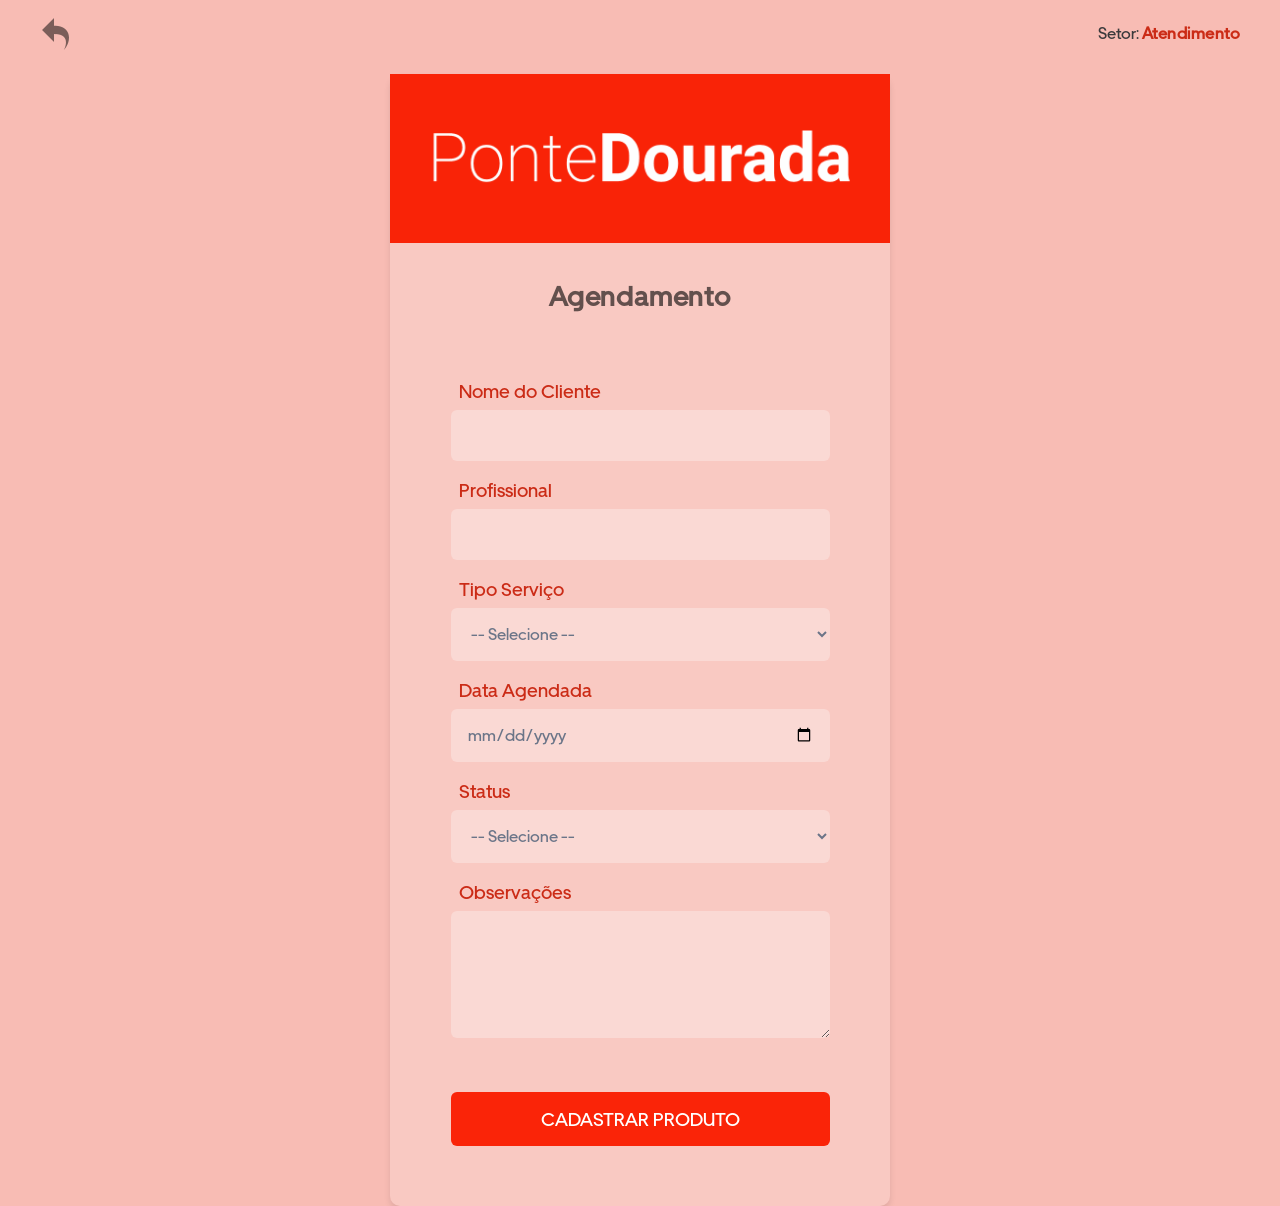
<file: src/atendimento/agendamento.html>
<!DOCTYPE html>
<html lang="pt-br">
<head>
    <meta charset="UTF-8">
    <meta name="viewport" content="width=device-width, initial-scale=1.0">
    <title>Agendamentos</title>
    <link rel="stylesheet" href="../estilos/style_cadastros.css">
    
</head>

<body class="fade-in-pagina">

    <div class="header">
        <a href="home_atendente.html"><img src="../imagem/voltar.png" class="seta-voltar" alt="seta" title="Voltar"></a>
        <p>Setor: <span class="tipo-acesso">Atendimento</span></p>
    </div>

    <div class="fundo">

        <!-- <div class="margemsegura2"></div> -->

        <div class="container">
            <img src='../imagem/logo/1.png' alt="logo">
            
            <h1 class="titulo">Agendamento</h1>

            <form onsubmit="event.preventDefault(); cadastrar();">
                <label>Nome do Cliente</label>
                <input type="text" id="nomeCliente" required>

                <label>Profissional</label>
                <input type="text" id="profissional" required>

                <label>Tipo Serviço</label>                
                <select name="#" id="tipoServ">
                    <option value="default">-- Selecione --</option>
                    <option value="clinico">Clínico</option>
                    <option value="enfermagem">Enfermagem</option>
                    <option value="acompanhante">Acompanhante</option>
                </select>

                <label>Data Agendada</label>
                <input type="date" id="dataAgendada" required>

                <label>Status</label>                
                <select name="#" id="statusAgend">
                    <option value="default">-- Selecione --</option>
                    <option value="confirmado">Confirmado</option>
                    <option value="aconfirmar">A confirmar</option>
                </select>

                <label>Observações</label>
                <textarea type="text" id="observacao" cols="10" rows="5" required></textarea>

                <input type="submit" value=" CADASTRAR PRODUTO ">
                
            </form>
            
        </div>
    
    </div>

    <dialog id="msg">
        <!-- <p>Acesso ao Painel de Controle liberado</p> -->
        <h3>Agendamento concluído</h3>
        <input type="submit" id="ok" value="Ok" onsubmit="event.preventDefault(); proximaTela();"></input>
    </dialog>

    <script>

        function cadastrar() {

            const modal = document.getElementById('msg');
            const btnFechar = document.getElementById('ok');

            modal.showModal();
            btnFechar.onclick = () => proximaTela();

        }

        function proximaTela() {
            //window.location.reload();
            setTimeout(function () {
                window.location.href = 'home_atendente.html';
            }, 100);
        }

    </script>
    
</body>
</html>
</file>
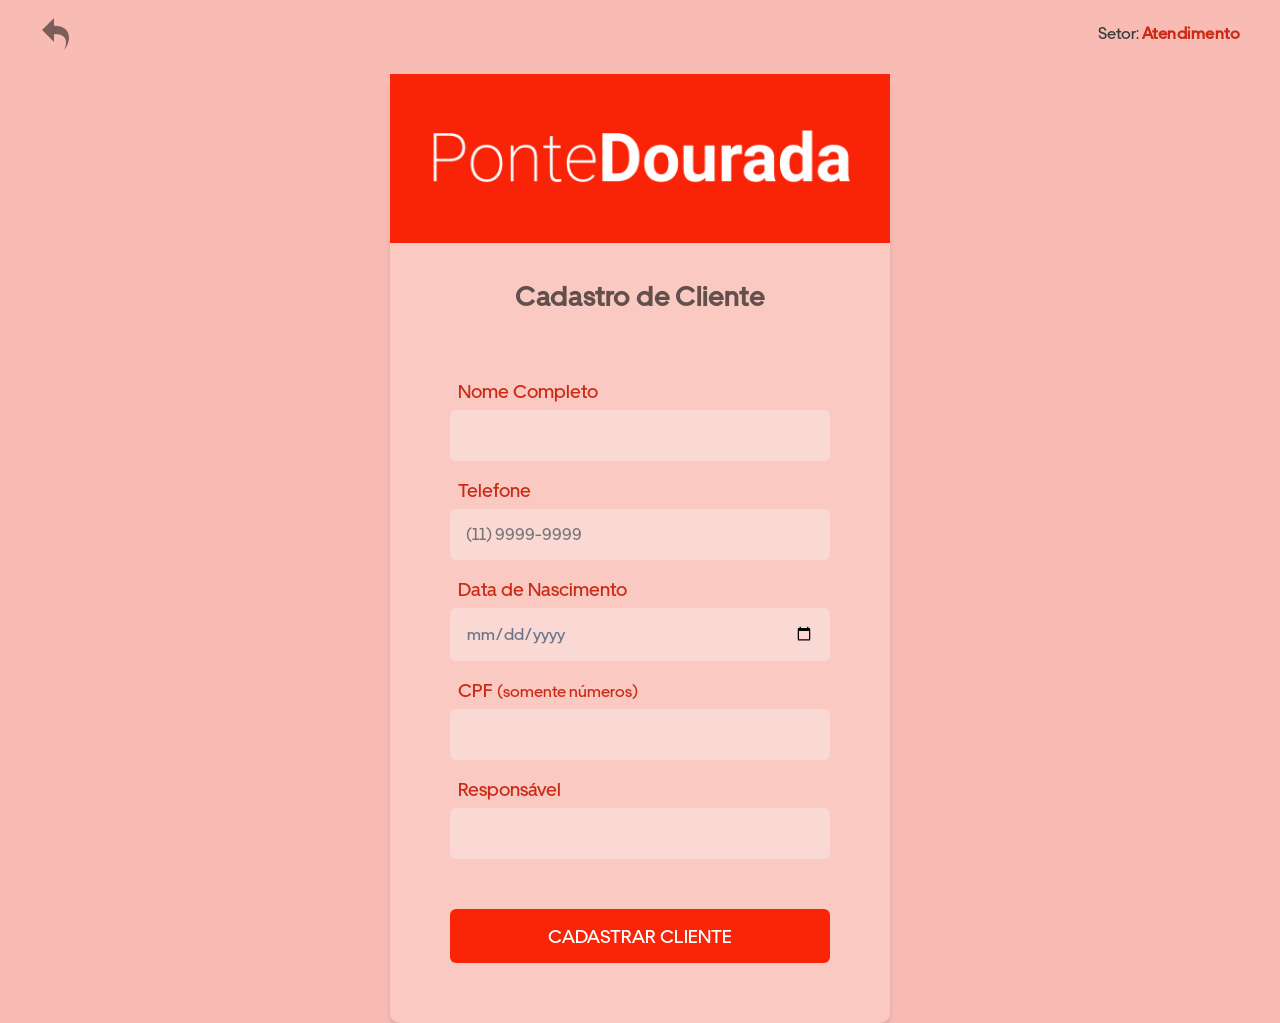
<file: src/atendimento/clientes.html>
<!DOCTYPE html>
<html lang="pt-br">
<head>
    <meta charset="UTF-8">
    <meta name="viewport" content="width=device-width, initial-scale=1.0">
    <title>Cadastro de Clientes</title>
    <link rel="stylesheet" href="../estilos/style_cadastros.css">
    
</head>

<body class="fade-in-pagina">

    <div class="header">
        <a href="home_atendente.html"><img src="../imagem/voltar.png" class="seta-voltar" alt="seta" title="Voltar"></a>
        <p>Setor: <span class="tipo-acesso">Atendimento</span></p>
    </div>

    <div class="fundo">

        <div class="container">
            <img src='../imagem/logo/1.png' alt="logo">
            
            <h1 class="titulo">Cadastro de Cliente</h1>

            <form onsubmit="event.preventDefault(); cadastrar();">
                <label>Nome Completo</label>
                <input type="text" id="cliente" required>

                <label>Telefone</label>
                <input type="text" id="telprofissional" placeholder="(11) 9999-9999" required>

                <label>Data de Nascimento</label>
                <input type="date" id="dtnascicliente" required>

                <label>CPF <span style="font-size: 1rem;">(somente números)</span></label>
                <input type="text" id="cpf" maxlength="14" required>

                <label>Responsável</label>
                <input type="text" id="responsavel" required>

                <input type="submit" value=" CADASTRAR CLIENTE ">
                
            </form>
            
        </div>
    
    </div>

    <dialog id="msg">
        <!-- <p>Acesso ao Painel de Controle liberado</p> -->
        <h3>Cliente cadastrado com sucesso!</h3>
        <input type="submit" id="ok" value="Ok" onsubmit="event.preventDefault(); proximaTela();"></input>
    </dialog>

    <script>

        function cadastrar() {

            const modal = document.getElementById('msg');
            const btnFechar = document.getElementById('ok');

            modal.showModal();
            btnFechar.onclick = () => proximaTela();

        }

        function proximaTela() {
            //window.location.reload();
            setTimeout(function () {
                window.location.href = 'home_atendente.html';
            }, 100);
        }

        // Aplicaca máscara para o campo 'CPF'
        document.getElementById('cpf').addEventListener('input', function(e) {
            let valor = e.target.value;

            // Remove tudo que não é número
            valor = valor.replace(/\D/g, '');

            // Aplica a máscara de CPF
            valor = valor.replace(/(\d{3})(\d)/, '$1.$2');
            valor = valor.replace(/(\d{3})(\d)/, '$1.$2');
            valor = valor.replace(/(\d{3})(\d{1,2})$/, '$1-$2');
            e.target.value = valor;
        });

    </script>

   
    
</body>
</html>
</file>
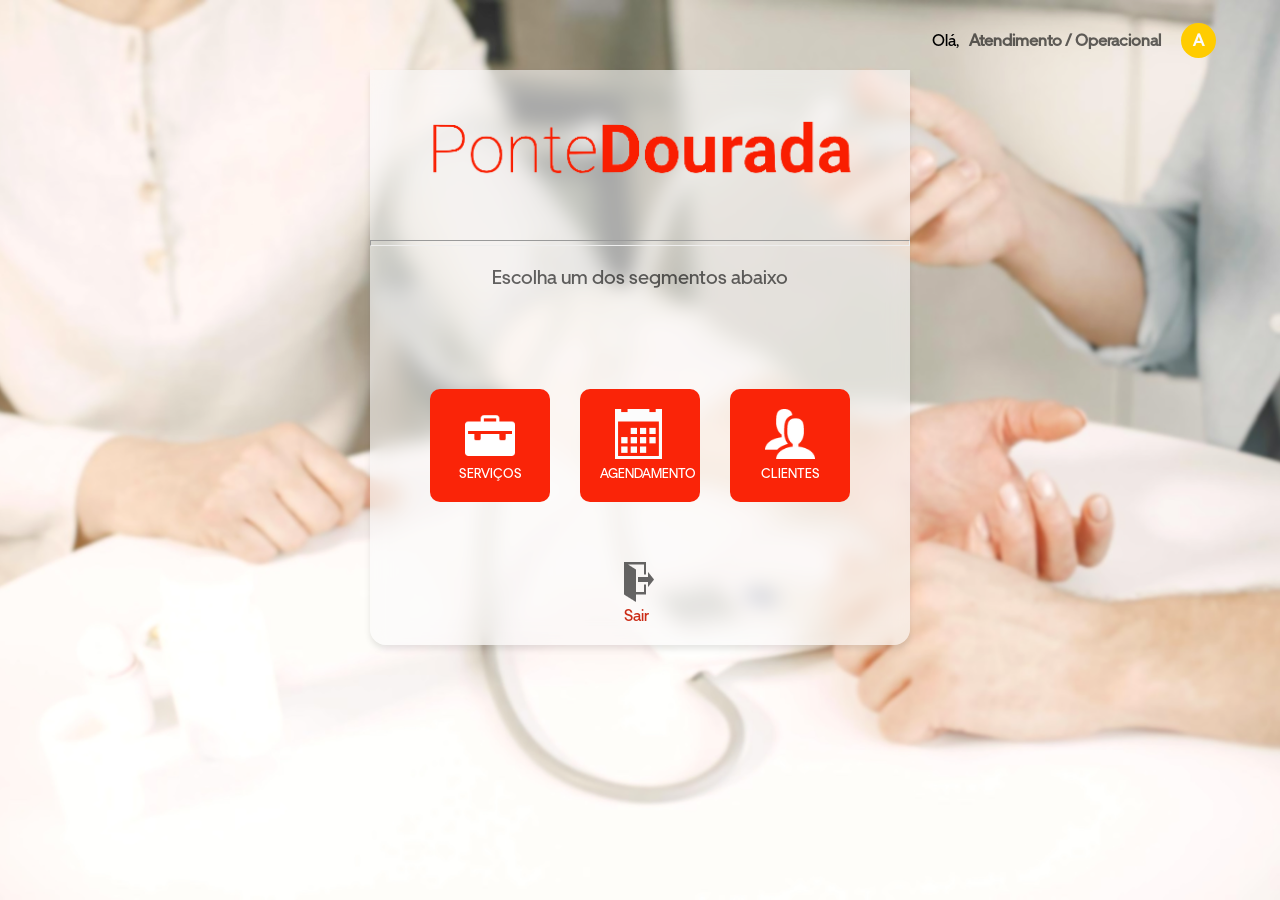
<file: src/atendimento/home_atendente.html>
<!DOCTYPE html>
<html lang="pt-br">
<head>
    <meta charset="UTF-8">
    <meta name="viewport" content="width=device-width, initial-scale=1.0">
    <link rel="stylesheet" href="../estilos/style_home_atendente.css">
    <title>TELA PRINCIPAL - GEC (Gerenciamento e Controle)</title>
</head>

<body class="fade-in-pagina">

     <div class="header">
        <h5></h5> 
        <div class="perfil">Olá, <span class="nivel-perfil">Atendimento / Operacional</span><div class="icone-perfil">A</div></div> 
    </div>

    <div class="container">
        <div class="logomarca">
            <img src='../imagem/logo/2-transp.png' id="marca" alt="logo">
        </div>
        <hr>
        <h2>Escolha um dos segmentos abaixo</h2>
        <div class="conjunto">

             <a href="servicos.html">
                <div class="box">
                    <img src="../imagem/briefcase.png" alt="#">
                    <label>SERVIÇOS</label>
                </div>
            </a>

            <a href="agendamento.html">
                <div class="box">
                    <img src="../imagem/calendar.png" alt="#">
                    <label>AGENDAMENTO</label>
                </div>
            </a>

            <a href="clientes.html">
            <div class="box">
                <img src="../imagem/clients.png" alt="#">
                <label>CLIENTES</label>
            </div>
            </a>
            
        </div>

        <div class="final">
            <a href="../../index.html"><img class="btsaida" src="../imagem/exit2.png" alt="saída">
                <h5>Sair</h5>
            </a>
        </div>
    
    </div>
    
</body>
</html>
</file>
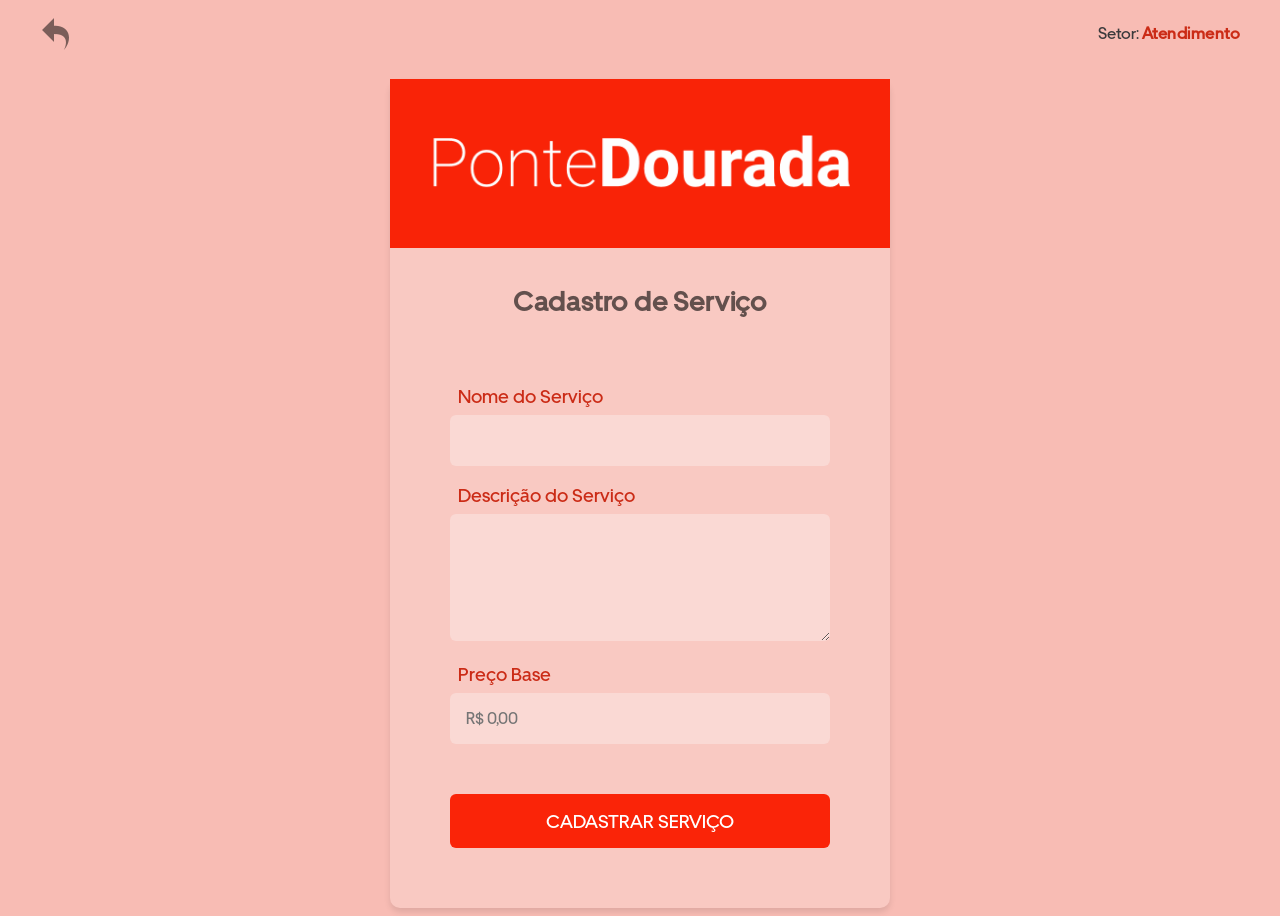
<file: src/atendimento/servicos.html>
<!DOCTYPE html>
<html lang="pt-br">
<head>
    <meta charset="UTF-8">
    <meta name="viewport" content="width=device-width, initial-scale=1.0">
    <title>Cadastro de Serviços</title>
    <link rel="stylesheet" href="../estilos/style_cadastros.css">
    
</head>

<body>

    <div class="header">
        <a href="home_atendente.html"><img src="../imagem/voltar.png" class="seta-voltar" alt="seta" title="Voltar"></a>
        <p>Setor: <span class="tipo-acesso">Atendimento</span></p>
    </div>

    <div class="fundo">
        <div class="margemsegura"></div>
        <div class="container">
            <img src='../imagem/logo/1.png' alt="logo">
            
            <h1 class="titulo">Cadastro de Serviço</h1>

            <form onsubmit="event.preventDefault(); cadastrar();">
                <label>Nome do Serviço</label>
                <input type="text" id="servico" required>

                <label>Descrição do Serviço</label>
                <textarea type="text" id="descricao" cols="10" rows="5" required></textarea>
                
                <label>Preço Base</label>
                <input type="text" id="precobase" onkeyup="moeda(this)" placeholder="R$ 0,00" required>

                <input type="submit" value=" CADASTRAR SERVIÇO ">
                
            </form>
            
        </div>
    
    </div>

    <dialog id="msg">
        <!-- <p>Acesso ao Painel de Controle liberado</p> -->
        <h3>Serviço cadastrado com sucesso!</h3>
        <input type="submit" id="ok" value="Ok" onsubmit="event.preventDefault(); proximaTela();"></input>
    </dialog>

    <script>

        function cadastrar() {

            const modal = document.getElementById('msg');
            const btnFechar = document.getElementById('ok');

            modal.showModal();
            btnFechar.onclick = () => proximaTela();

        }

        function proximaTela() {
            //window.location.reload();
            setTimeout(function () {
                window.location.href = 'home_atendente.html';
            }, 100);
        }

        function moeda(o) {
            // Remove tudo que não for dígito
            let v = o.value.replace(/\D/g, '');
            // Formata como real (ex: 1000 -> 10,00)
            v = (v / 100).toFixed(2) + '';
            v = v.replace(".", ",");
            // Adiciona pontos de milhar
            v = v.replace(/(\d)(\d{3})(\d{3}),/g, "$1.$2.$3,");
            v = v.replace(/(\d)(\d{3}),/g, "$1.$2,");

            o.value = "R$ " + v;
        }

    </script>
    
</body>
</html>
</file>
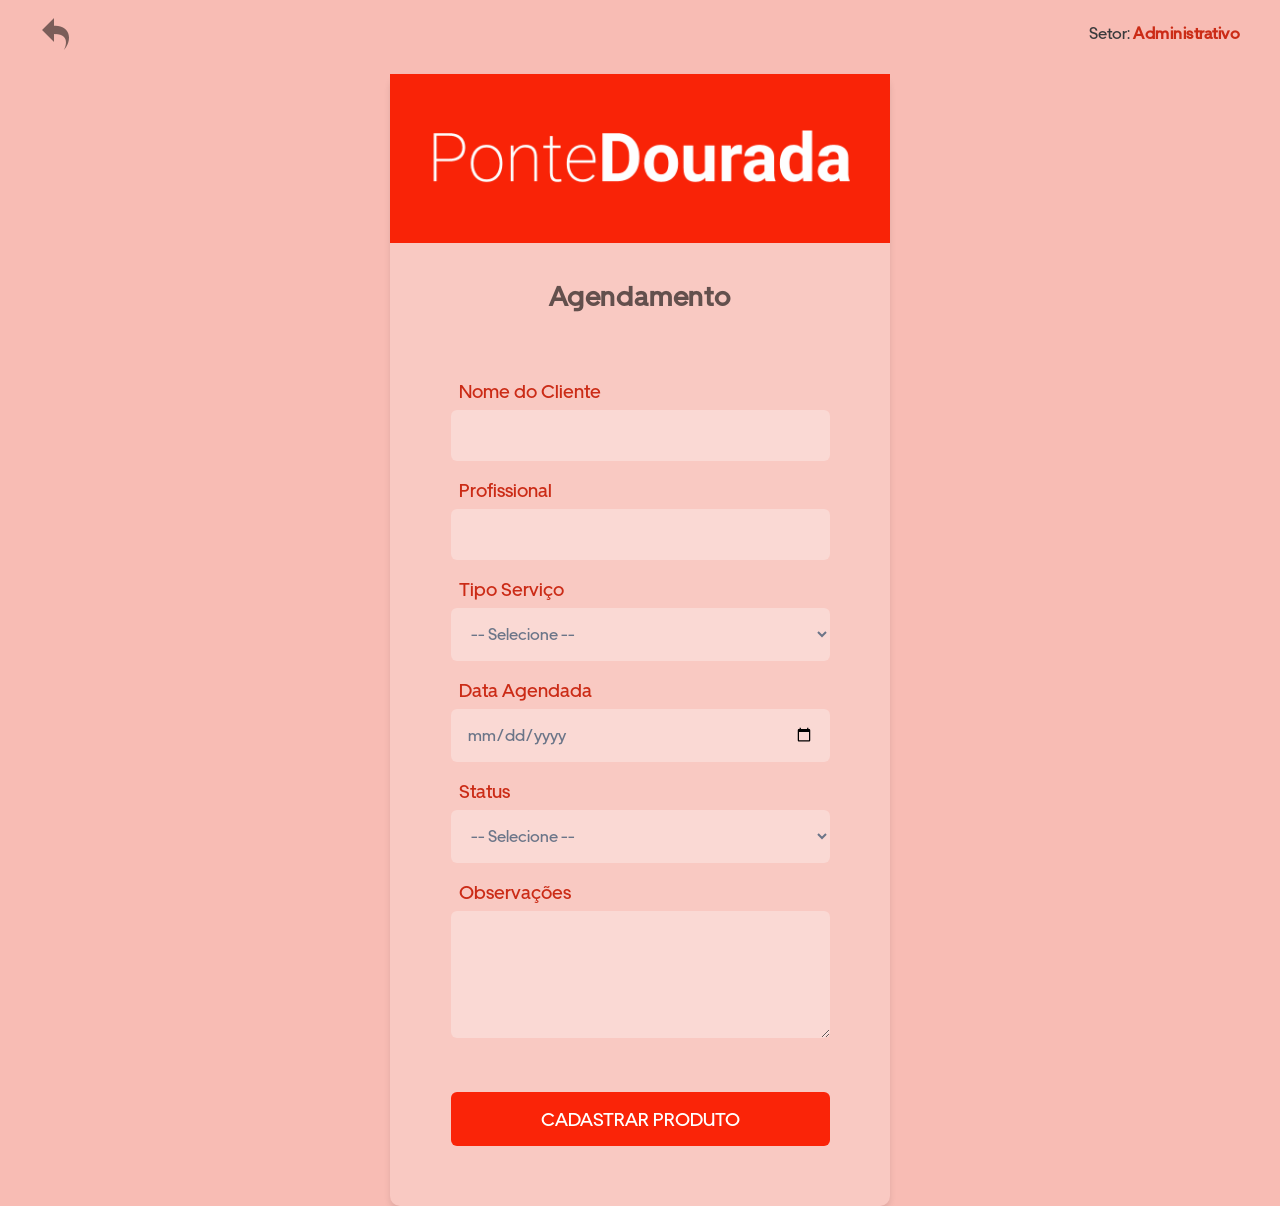
<file: src/gestor/agendamento.html>
<!DOCTYPE html>
<html lang="pt-br">
<head>
    <meta charset="UTF-8">
    <meta name="viewport" content="width=device-width, initial-scale=1.0">
    <title>Agendamentos</title>
    <link rel="stylesheet" href="../estilos/style_cadastros.css">
    
</head>

<body>

    <div class="header">
        <a href="home_gestor.html"><img src="../imagem/voltar.png" class="seta-voltar" alt="seta" title="Voltar"></a>
        <p>Setor: <span class="tipo-acesso">Administrativo</span></p>
    </div>

    <div class="fundo">

        <!-- <div class="margemsegura2"></div> -->

        <div class="container">
            <img src='../imagem/logo/1.png' alt="logo">
            
            <h1 class="titulo">Agendamento</h1>

            <form onsubmit="event.preventDefault(); cadastrar();">
                <label>Nome do Cliente</label>
                <input type="text" id="nomeCliente" required>

                <label>Profissional</label>
                <input type="text" id="profissional" required>

                <label>Tipo Serviço</label>                
                <select name="#" id="tipoServ">
                    <option value="default">-- Selecione --</option>
                    <option value="clinico">Clínico</option>
                    <option value="enfermagem">Enfermagem</option>
                    <option value="acompanhante">Acompanhante</option>
                </select>

                <label>Data Agendada</label>
                <input type="date" id="dataAgendada" required>

                <label>Status</label>                
                <select name="#" id="statusAgend">
                    <option value="default">-- Selecione --</option>
                    <option value="confirmado">Confirmado</option>
                    <option value="aconfirmar">A confirmar</option>
                </select>

                <label>Observações</label>
                <textarea type="text" id="observacao" cols="10" rows="5" required></textarea>

                <input type="submit" value=" CADASTRAR PRODUTO ">
                
            </form>
            
        </div>
    
    </div>

    <dialog id="msg">
        <!-- <p>Acesso ao Painel de Controle liberado</p> -->
        <h3>Agendamento concluído</h3>
        <input type="submit" id="ok" value="Ok" onsubmit="event.preventDefault(); proximaTela();"></input>
    </dialog>

    <script>

        function cadastrar() {

            const modal = document.getElementById('msg');
            const btnFechar = document.getElementById('ok');

            modal.showModal();
            btnFechar.onclick = () => proximaTela();

        }

        function proximaTela() {
            //window.location.reload();
            setTimeout(function () {
                window.location.href = 'home_gestor.html';
            }, 100);
        }

    </script>
    
</body>
</html>
</file>
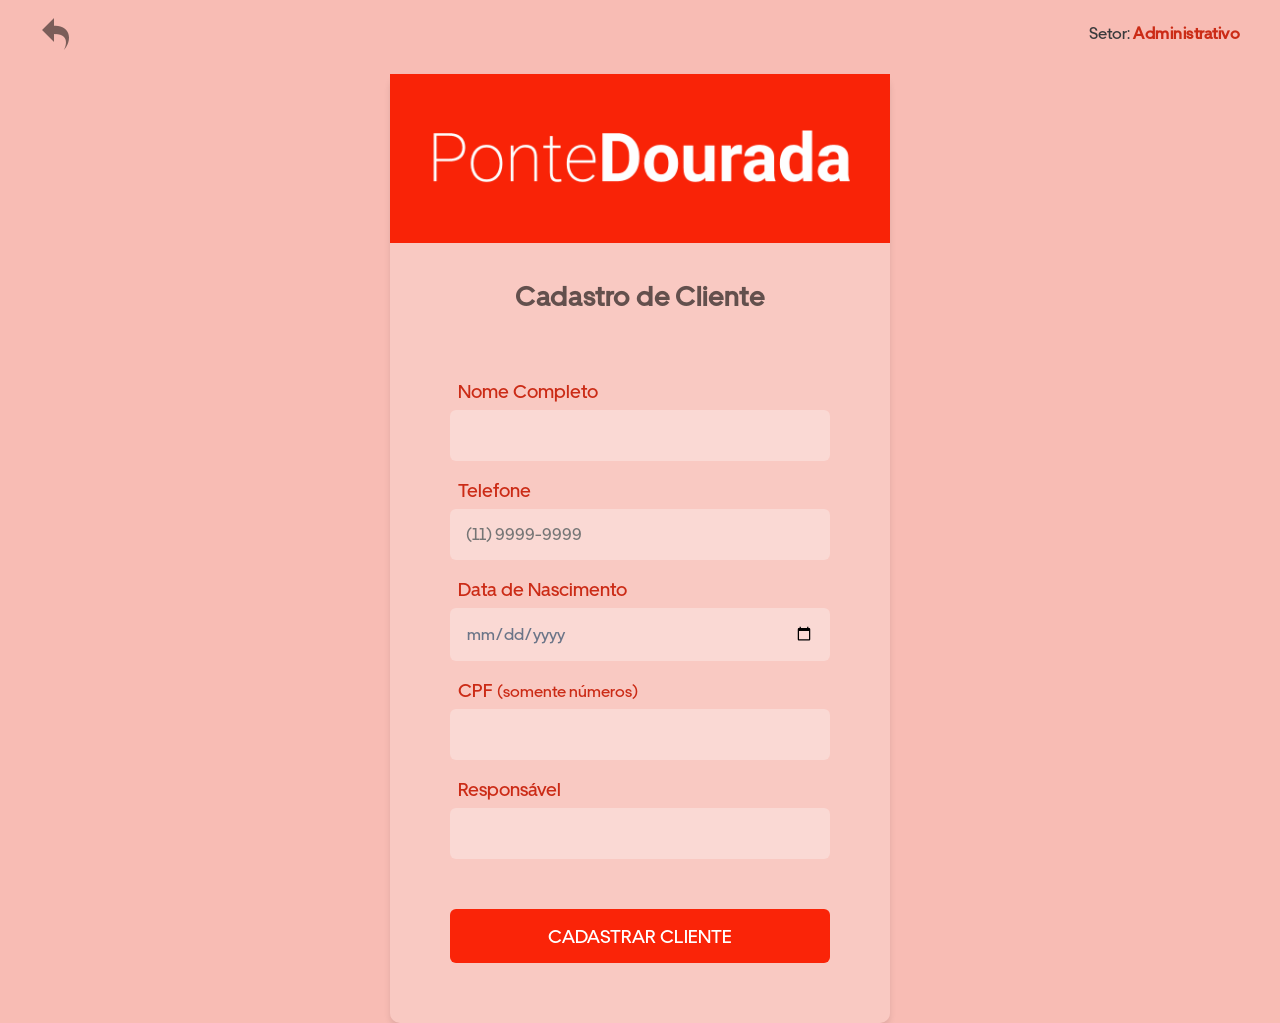
<file: src/gestor/clientes.html>
<!DOCTYPE html>
<html lang="pt-br">
<head>
    <meta charset="UTF-8">
    <meta name="viewport" content="width=device-width, initial-scale=1.0">
    <title>Cadastro de Clientes</title>
    <link rel="stylesheet" href="../estilos/style_cadastros.css">
    
</head>

<body class="fade-in-pagina">

    <div class="header">
        <a href="home_gestor.html"><img src="../imagem/voltar.png" class="seta-voltar" alt="seta" title="Voltar"></a>
        <p>Setor: <span class="tipo-acesso">Administrativo</span></p>
    </div>

    <div class="fundo">

        <div class="container">
            <img src='../imagem/logo/1.png' alt="logo">
            
            <h1 class="titulo">Cadastro de Cliente</h1>

            <form onsubmit="event.preventDefault(); cadastrar();">
                <label>Nome Completo</label>
                <input type="text" id="cliente" required>

                <label>Telefone</label>
                <input type="text" id="telcliente" placeholder="(11) 9999-9999" required>

                <label>Data de Nascimento</label>
                <input type="date" id="dtnascicliente" required>

                <label>CPF <span style="font-size: 1rem;">(somente números)</span></label>
                <input type="text" id="cpf" maxlength="14" required>

                <label>Responsável</label>
                <input type="text" id="responsavel" required>

                <input type="submit" value=" CADASTRAR CLIENTE ">
                
            </form>
            
        </div>
    
    </div>

    <dialog id="msg">
        <!-- <p>Acesso ao Painel de Controle liberado</p> -->
        <h3>Cliente cadastrado com sucesso!</h3>
        <input type="submit" id="ok" value="Ok" onsubmit="event.preventDefault(); proximaTela();"></input>
    </dialog>

    <script>

        function cadastrar() {

            const modal = document.getElementById('msg');
            const btnFechar = document.getElementById('ok');

            modal.showModal();
            btnFechar.onclick = () => proximaTela();

        }

        function proximaTela() {
            //window.location.reload();
            setTimeout(function () {
                window.location.href = 'home_gestor.html';
            }, 100);
        }

        // Aplicaca máscara para o campo 'CPF'
        document.getElementById('cpf').addEventListener('input', function(e) {
            let valor = e.target.value;

            // Remove tudo que não é número
            valor = valor.replace(/\D/g, '');

            // Aplica a máscara de CPF
            valor = valor.replace(/(\d{3})(\d)/, '$1.$2');
            valor = valor.replace(/(\d{3})(\d)/, '$1.$2');
            valor = valor.replace(/(\d{3})(\d{1,2})$/, '$1-$2');
            e.target.value = valor;
        });

    </script>

   
    
</body>
</html>
</file>
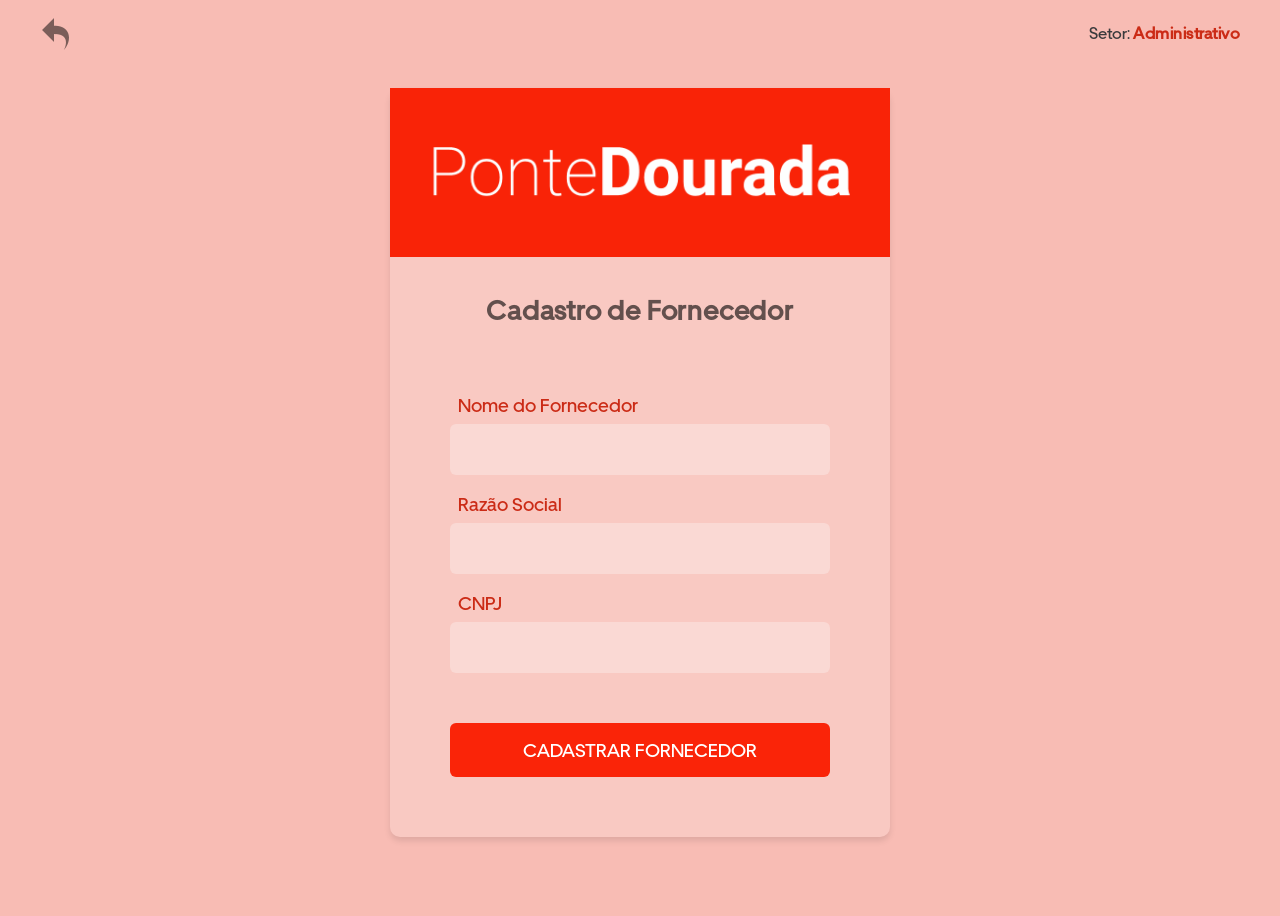
<file: src/gestor/fornecedor.html>
<!DOCTYPE html>
<html lang="pt-br">
<head>
    <meta charset="UTF-8">
    <meta name="viewport" content="width=device-width, initial-scale=1.0">
    <title>Cadastro de Fornecedor</title>
    <link rel="stylesheet" href="../estilos/style_cadastros.css">
    
</head>

<body class="fade-in-pagina">

    <div class="header">
        <a href="home_gestor.html"><img src="../imagem/voltar.png" class="seta-voltar" alt="seta" title="Voltar"></a>
        <p>Setor: <span class="tipo-acesso">Administrativo</span></p>
    </div>

    <div class="fundo">

        <div class="container">
            <img src='../imagem/logo/1.png' alt="logo">
            
            <h1 class="titulo">Cadastro de Fornecedor</h1>

            <form onsubmit="event.preventDefault(); cadastrar();">
                <label>Nome do Fornecedor</label>
                <input type="text" id="fornecedor" required>

                <label>Razão Social</label>
                <input type="text" id="razaosocial" required>

                <label>CNPJ</label>
                <input type="text" id="cnpj" required>

                <input type="submit" value=" CADASTRAR FORNECEDOR ">
                
            </form>
            
        </div>
    
    </div>

    <dialog id="msg">
        <!-- <p>Acesso ao Painel de Controle liberado</p> -->
        <h3>Fornecedor cadastrado</h3>
        <input type="submit" id="ok" value="Ok" onsubmit="event.preventDefault(); proximaTela();"></input>
    </dialog>

    <script>

        function cadastrar() {

            const modal = document.getElementById('msg');
            const btnFechar = document.getElementById('ok');

            modal.showModal();
            btnFechar.onclick = () => proximaTela();

        }

        function proximaTela() {
            //window.location.reload();
            setTimeout(function () {
                window.location.href = 'home_gestor.html';
            }, 100);
        }

    </script>
    
</body>
</html>
</file>
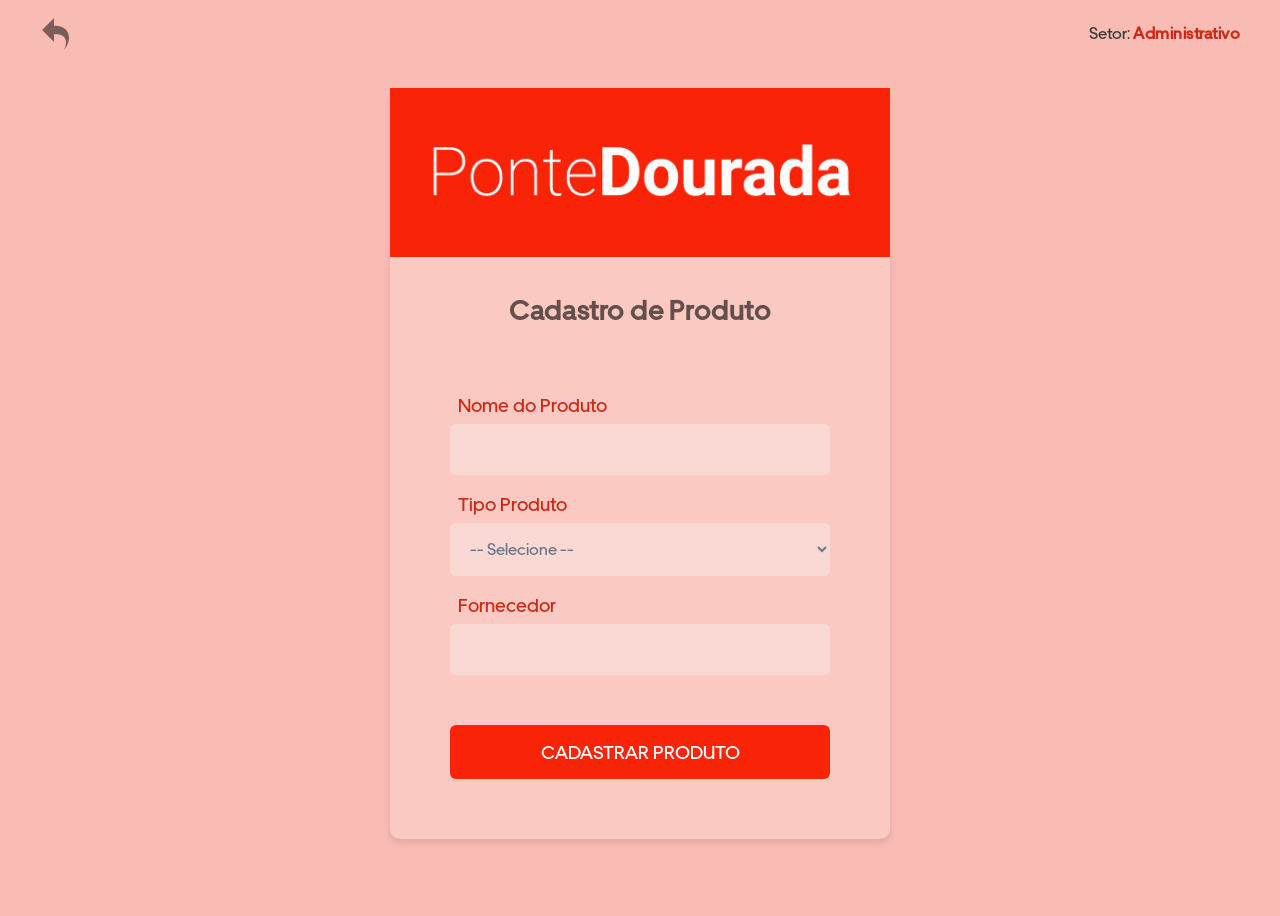
<file: src/gestor/produtos.html>
<!DOCTYPE html>
<html lang="pt-br">
<head>
    <meta charset="UTF-8">
    <meta name="viewport" content="width=device-width, initial-scale=1.0">
    <title>Cadastro de Produtos</title>
    <link rel="stylesheet" href="../estilos/style_cadastros.css">
    
</head>

<body class="fade-in-pagina">

    <div class="header">
        <a href="home_gestor.html"><img src="../imagem/voltar.png" class="seta-voltar" alt="seta" title="Voltar"></a>
        <p>Setor: <span class="tipo-acesso">Administrativo</span></p>
    </div>

    <div class="fundo">

        <div class="container">
            <img src='../imagem/logo/1.png' alt="logo">
            
            <h1 class="titulo">Cadastro de Produto</h1>

            <form onsubmit="event.preventDefault(); cadastrar();">
                <label>Nome do Produto</label>
                <input type="text" id="produto" name="produto" required>

                <label>Tipo Produto</label>                
                <select name="" id="prod-tipo" name="prod-tipo">
                    <option value="default">-- Selecione --</option>
                    <option value="equipamento">Equipamento</option>
                    <option value="equipamento">Descartável</option>
                    <option value="equipamento">Insumo</option>
                </select>

                <label>Fornecedor</label>
                <input type="text" id="fornecedor" name="fornecedor" required>

                <input type="submit" value=" CADASTRAR PRODUTO ">
                
            </form>
            
        </div>
    
    </div>

    <dialog id="msg">
        <!-- <p>Acesso ao Painel de Controle liberado</p> -->
        <h3>Produto cadastrado com sucesso!</h3>
        <input type="submit" id="ok" value="Ok" onsubmit="event.preventDefault(); proximaTela();"></input>
    </dialog>

    <script>

        function cadastrar() {

            const modal = document.getElementById('msg');
            const btnFechar = document.getElementById('ok');

            modal.showModal();
            btnFechar.onclick = () => proximaTela();

        }

        function proximaTela() {
            //window.location.reload();
            setTimeout(function () {
                window.location.href = 'home_gestor.html';
            }, 100);
        }

    </script>
    
</body>
</html>
</file>
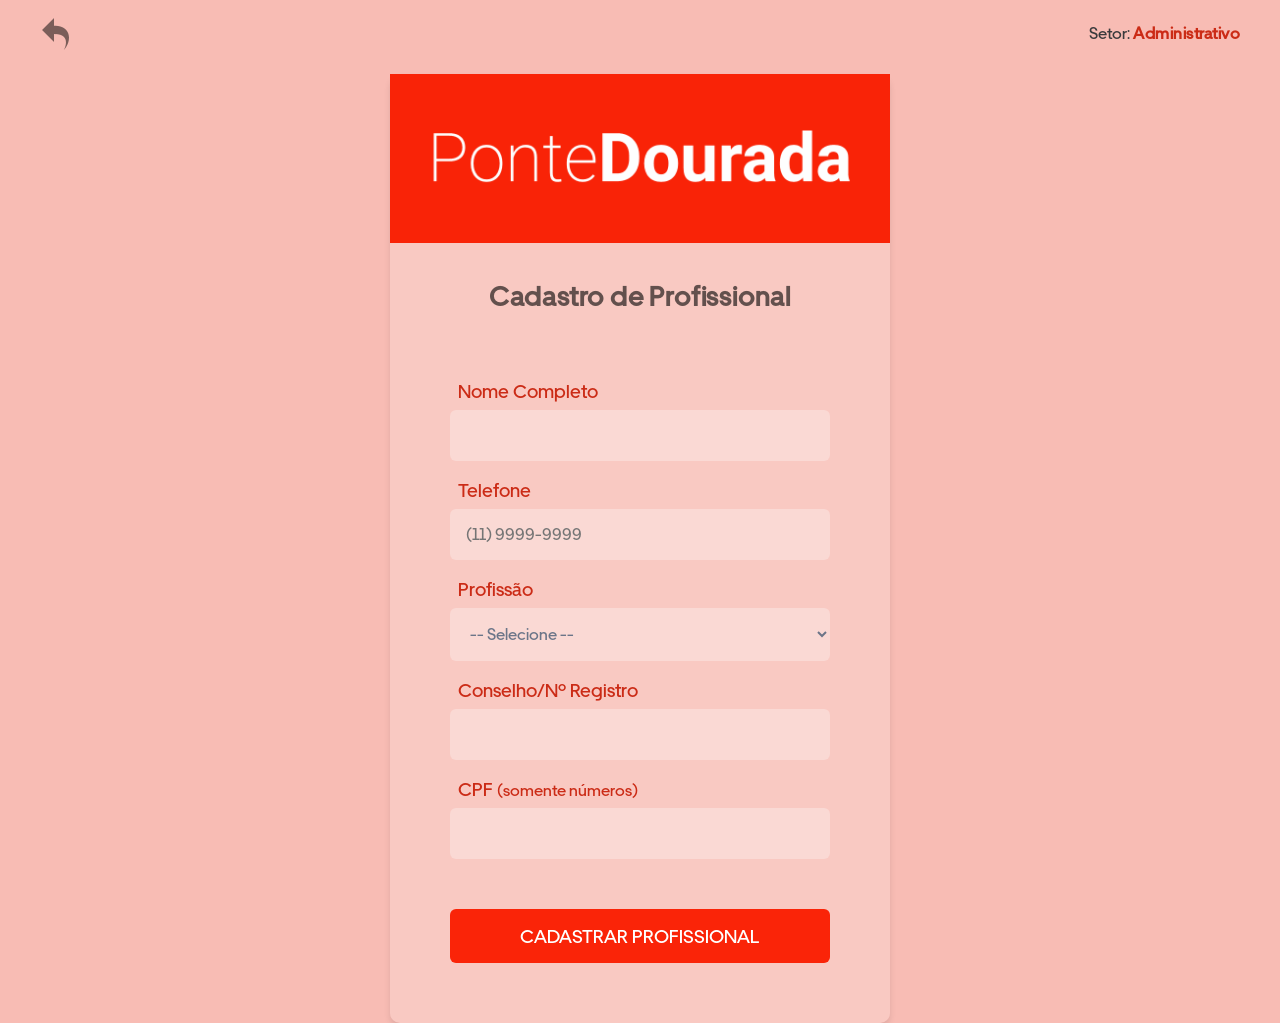
<file: src/gestor/profissionais.html>
<!DOCTYPE html>
<html lang="pt-br">
<head>
    <meta charset="UTF-8">
    <meta name="viewport" content="width=device-width, initial-scale=1.0">
    <title>Cadastro de Profissionais</title>
    <link rel="stylesheet" href="../estilos/style_cadastros.css">
    
</head>

<body class="fade-in-pagina">

    <div class="header">
        <a href="home_gestor.html"><img src="../imagem/voltar.png" class="seta-voltar" alt="seta" title="Voltar"></a>
        <p>Setor: <span class="tipo-acesso">Administrativo</span></p>
    </div>

    <div class="fundo">

        <div class="container">
            <img src='../imagem/logo/1.png' alt="logo">
            
            <h1 class="titulo">Cadastro de Profissional</h1>

            <form onsubmit="event.preventDefault(); cadastrar();">
                <label>Nome Completo</label>
                <input type="text" id="profissional" required>

                <label>Telefone</label>
                <input type="text" id="telprofissional" placeholder="(11) 9999-9999" required>

                <label>Profissão</label>                
                <select name="" id="prof-tipo" name="prod-tipo">
                    <option value="default">-- Selecione --</option>
                    <option value="medico">Médico(a)</option>
                    <option value="enfermeiro">Enfermeiro(a)</option>
                    <option value="acompanhante">Acompanhante</option>
                </select>

                <label>Conselho/Nº Registro</label>
                <input type="text" id="registro" required>

                <label>CPF <span style="font-size: 1rem;">(somente números)</span></label>
                <input type="text" id="cpfprofissional" maxlength="14" required>

                <input type="submit" value=" CADASTRAR PROFISSIONAL ">
                
            </form>
            
        </div>
    
    </div>

    <dialog id="msg">
        <!-- <p>Acesso ao Painel de Controle liberado</p> -->
        <h3>Cadastrado com sucesso!</h3>
        <input type="submit" id="ok" value="Ok" onsubmit="event.preventDefault(); proximaTela();"></input>
    </dialog>

    <script>

        function cadastrar() {

            const modal = document.getElementById('msg');
            const btnFechar = document.getElementById('ok');

            modal.showModal();
            btnFechar.onclick = () => proximaTela();

        }

        function proximaTela() {
            //window.location.reload();
            setTimeout(function () {
                window.location.href = 'home_gestor.html';
            }, 100);
        }

        // Aplicaca máscara para o campo 'CPF'
        document.getElementById('cpfprofissional').addEventListener('input', function(e) {
            let valor = e.target.value;

            // Remove tudo que não é número
            valor = valor.replace(/\D/g, '');

            // Aplica a máscara de CPF
            valor = valor.replace(/(\d{3})(\d)/, '$1.$2');
            valor = valor.replace(/(\d{3})(\d)/, '$1.$2');
            valor = valor.replace(/(\d{3})(\d{1,2})$/, '$1-$2');
            e.target.value = valor;
        });

    </script>
    
</body>
</html>
</file>
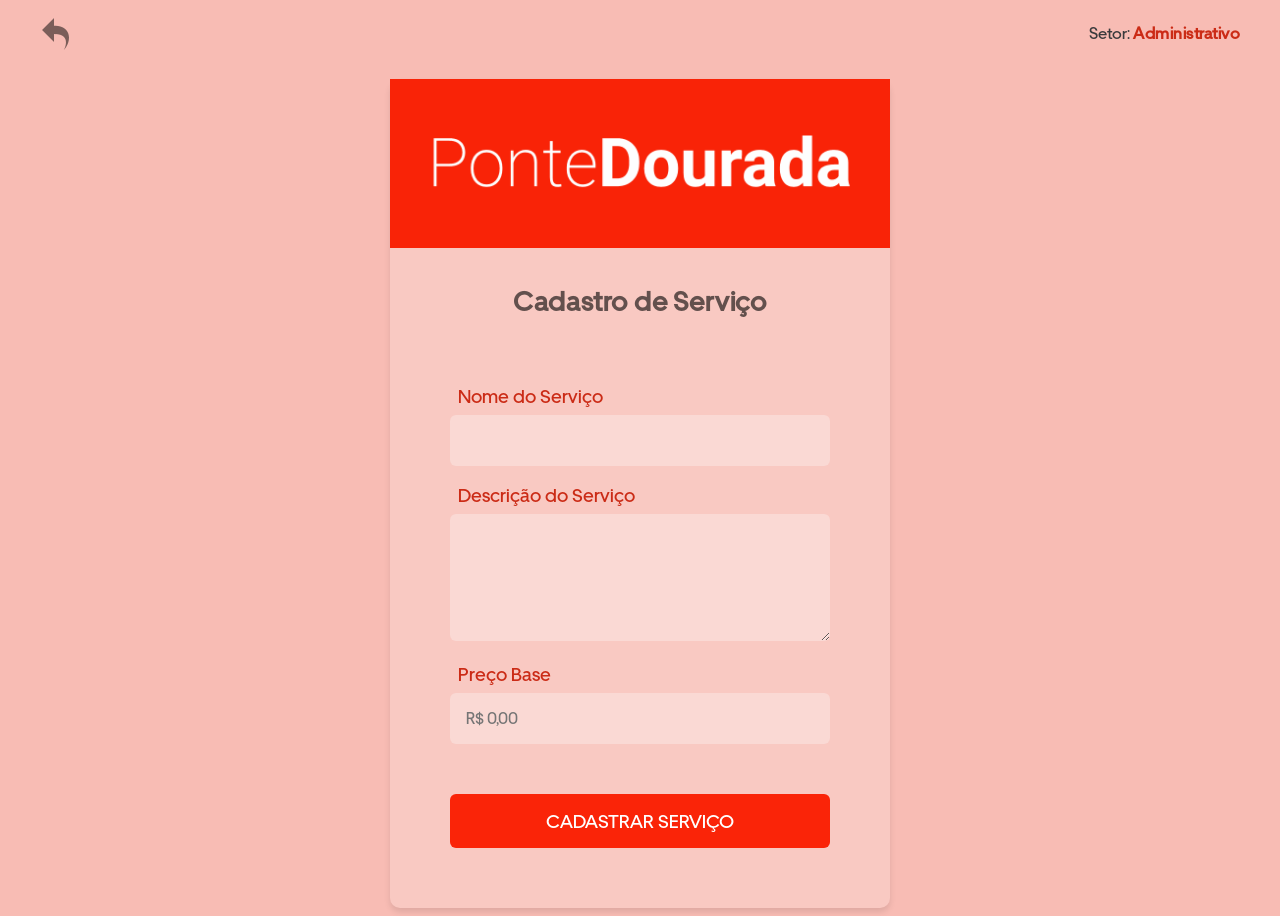
<file: src/gestor/servicos.html>
<!DOCTYPE html>
<html lang="pt-br">
<head>
    <meta charset="UTF-8">
    <meta name="viewport" content="width=device-width, initial-scale=1.0">
    <title>Cadastro de Serviços</title>
    <link rel="stylesheet" href="../estilos/style_cadastros.css">
    
</head>

<body class="fade-in-pagina">

    <div class="header">
        <a href="home_gestor.html"><img src="../imagem/voltar.png" class="seta-voltar" alt="seta" title="Voltar"></a>
        <p>Setor: <span class="tipo-acesso">Administrativo</span></p>
    </div>

    <div class="fundo">
        <div class="margemsegura"></div>
        <div class="container">
            <img src='../imagem/logo/1.png' alt="logo">
            
            <h1 class="titulo">Cadastro de Serviço</h1>

            <form onsubmit="event.preventDefault(); cadastrar();">
                <label>Nome do Serviço</label>
                <input type="text" id="servico" required>

                <label>Descrição do Serviço</label>
                <textarea type="text" id="descricao" cols="10" rows="5" required></textarea>
                
                <label>Preço Base</label>
                <input type="text" id="precobase" onkeyup="moeda(this)" placeholder="R$ 0,00" required>

                <input type="submit" value=" CADASTRAR SERVIÇO ">
                
            </form>
            
        </div>
    
    </div>

    <dialog id="msg">
        <!-- <p>Acesso ao Painel de Controle liberado</p> -->
        <h3>Serviço cadastrado com sucesso!</h3>
        <input type="submit" id="ok" value="Ok" onsubmit="event.preventDefault(); proximaTela();"></input>
    </dialog>

    <script>

        function cadastrar() {

            const modal = document.getElementById('msg');
            const btnFechar = document.getElementById('ok');

            modal.showModal();
            btnFechar.onclick = () => proximaTela();

        }

        function proximaTela() {
            //window.location.reload();
            setTimeout(function () {
                window.location.href = 'home_gestor.html';
            }, 100);
        }

        function moeda(o) {
            // Remove tudo que não for dígito
            let v = o.value.replace(/\D/g, '');
            // Formata como real (ex: 1000 -> 10,00)
            v = (v / 100).toFixed(2) + '';
            v = v.replace(".", ",");
            // Adiciona pontos de milhar
            v = v.replace(/(\d)(\d{3})(\d{3}),/g, "$1.$2.$3,");
            v = v.replace(/(\d)(\d{3}),/g, "$1.$2,");

            o.value = "R$ " + v;
        }

    </script>
    
</body>
</html>
</file>
<file: src/estilos/style_cadastros.css>
@font-face {
    font-family: 'Uber';
    src: url('../fontes/ubermovemedium.otf') format('opentype');
    font-display: swap;
    /* melhora carregamento no Safari */
}

@media (max-width: 767px) {

    img {
        max-width: 370px;
        margin-bottom: 20px;
    }

    .fundo {
        max-width: 370px;
    }

    h3 {
        font-size: 1.2rem;
    }

    .header img {
        width: 28px;
    }

    form {
        padding-inline: 30px;
    }

}

@media (min-width: 768px) {

    img {
        max-width: 500px;
        margin-bottom: 20px;
    }

    .fundo {
        max-width: 500px;
    }

    h3 {
        font-size: 1.4rem;
    }

    .header img {
        width: 32px;
    }

    form {
        padding-inline: 60px;
    }

}

* {
    margin: 50;
    padding: 50;
    box-sizing: border-box;
}

body {
    font-family: 'Uber', Arial, sans-serif;
    /* background-image: linear-gradient(230deg, #FDA69B, #FAFAFC); */
    background-color: #f8bcb4;
    display: flex;
    flex-direction: column;
    justify-content: top;
    align-items: center;
    height: 100vh;
    height: 100dvh;
} 

.header {
    width: 100%;
    display: flex;
    justify-content: space-between;
    height: 80px;
    padding-inline: 32px;
}

/* .header {
    
    background: rgba(247, 191, 191, 0.1);
    -webkit-backdrop-filter: blur(10px);
    backdrop-filter: blur(10px);
    position: fixed;
    top: 0;
    left: 0;
    width: 100%;
    z-index: 1000;
    display: flex;
    align-items: center;
    justify-content: space-between;
    height: 80px;
    padding-inline: 32px;
} */


.seta-voltar {
    margin-top: 10px;
    opacity: 0.5;
}

.fundo {
    /* margin-top: 25%; */
    background: rgba(250, 250, 250, 0.2);
    box-shadow: 0 4px 6px rgba(0, 0, 0, 0.1);
    border-radius: 10px;
}

.container {
    display: flex;
    align-items: center;
    flex-direction: column;
}

form {
    /* padding-inline: 60px; */
    padding-bottom: 20px;
}

label {
    display: block;
    text-align: left;
    font-size: 14pt;
    color: #CB2B16;
    margin: 8px;
}

input[type="text"],

#dtnascicliente,
#prof-tipo,
#prod-tipo,
#descricao,
#tipoServ,
#dataAgendada,
#observacao,
#statusAgend,

input[type="password"] {
    font-family: 'Uber', Arial, Helvetica, sans-serif;
    width: 100%;
    padding: 16px;
    margin-bottom: 10px;
    border-radius: 6px;
    border: none;
    background-color: rgba(250, 250, 250, 0.3);
    font-size: 12pt;
    color: #6B7588;
}

input[type="submit"] {
    font-family: 'Uber', Arial, Helvetica, sans-serif;
    width: 100%;
    padding: 16px;
    background-color: #FA2408;
    color: white;
    border: none;
    border-radius: 6px;
    font-size: 14pt;
    cursor: pointer;
    margin: 40px 0;
}

input[type="submit"]:hover {
    background: #CB2B16;
    cursor: pointer;
    box-sizing: border-box;
}

#msg {
    border: none;
    border-radius: 10px;
    box-shadow: 0 4px 6px rgba(0, 0, 0, 0.1);
    min-width: 320px;
    text-align: center;
    padding: 10px;
}

#msg #ok {
    width: 50%;
    margin: 30px;
}

#ok:hover {
    background-color: #CB2B16;
}

h3 {
    /* font-size: 1.4rem; */
    color: #3A3A3C;
    margin-bottom: 0%;
    padding-inline: 8px;
}

h4 {
    text-align: center;
    color: #FA2408;
    cursor: pointer;
    transition: transform 0.3s ease;
}

h4:hover {
    transform: scale(1.2);
    color: #CB2B16;
}

.titulo {
    letter-spacing: 0.8px;
    font-size: 20pt;
    margin-bottom: 60px;
    opacity: 0.6;
}

p {
    color: #3A3A3C;
    font-size: 1rem;
}

.tipo-acesso {
    color: #CB2B16;
    font-weight: bold;
    letter-spacing: 0.5px;
}
</file>
<file: src/estilos/style_home_atendente.css>
/* 1. Registrar a fonte */
@font-face {
    font-family: 'Uber';
    src: url('../fontes/ubermovemedium.otf') format('opentype');
    font-display: swap; /* melhora carregamento no Safari */
}

@media (max-width: 767px) {

    #marca {
        width: 350px;
    }

    .conjunto {
        /* Foi utilizado o sistema de grid */
        display: grid;
        grid-template-columns: repeat(1, 1fr);
        gap: 30px;
        margin-top: 60px;
    }

    .box {
        display: flex;
        flex-direction: column;
        justify-content: center;
        align-items: center;
        text-align: center;
        width: 100%;
        padding: 10px;
    }

    label {
        font-size: 14px;
    }

    .box img {
        width: 32px;
    }

    h2 {
        margin-bottom: -30px;
    }

}

@media (min-width: 768px) {
    #marca {
        width: 500px;
    }

    .conjunto {
        /* Foi utilizado o sistema de grid */
        display: grid;
        grid-template-columns: repeat(3, 1fr);
        gap: 30px;
        margin-top: 80px;
    }

    .box {
        display: block;
        flex-direction: column;
        justify-content: center;
        align-items: center;
        text-align: center;
        width: 120px;
        padding: 20px;
    }

    label {
        font-size: 13px;
    }

}

* {
    margin: 0;
    padding: 0;
    box-sizing: border-box;
}

@keyframes fadeInSlide {
    from {
        opacity: 0;
        transform: translateY(20px);
    }
    to {
        opacity: 1;
        transform: translateY(0);
    }
}

.fade-in-pagina {
    animation: fadeInSlide 1.5s ease-out forwards;
}

body {
    font-family: 'Uber', Arial, sans-serif;
    /* background-image: linear-gradient(230deg, #FDA69B, #FAFAFC); */
    background-image: url(../imagem/care.png);
    background-size: cover;
    background-position: center;
    background-repeat: no-repeat;
    display: flex;
    flex-direction: column;
    justify-content: top;
    align-items: center;
    height: 100vh;
}

.header {
    height: 40px;
    width: 90%;
    display: flex;
    justify-content: space-between;
    margin-top: 20px;
    margin-bottom: 10px;
}

.perfil {    
    display: flex;
    flex-direction: row;
    gap: 10px;
    align-items: center;
}

.nivel-perfil {
    /* color: #CB2B16; */
    font-weight: bold;
    margin-right: 10px;
    opacity: 0.6;
}

.icone-perfil {
    width: 35px; 
    height: 35px;
    background-color: #FFCC00;
    color: #FAFAFC; 
    border-radius: 50%; 
    font-weight: bold;
    display: flex;
    align-items: center;
    justify-content: center;
}

.container {
    background: rgba(250, 250, 250, 0.6);
    box-shadow: 0 4px 6px rgba(0, 0, 0, 0.1);
    -webkit-backdrop-filter: blur(10px);
    backdrop-filter: blur(10px);
    border-radius: 0px 0px 16px 16px;
    max-width: 700px;
    max-height: max-content;
}

.logomarca {
    margin-top: 20px;
    height: 120px;
    display: flex;
    justify-content: center;
    align-items: center;
}

hr {
    width: 100%;
    margin-top: 30px;
    padding-top: 4px;

}

h2 {
    font-weight: normal;
    font-size: 1.2rem;
    text-align: center;
    padding: 20px;
    opacity: 0.6;

}

.conjunto {
    margin-inline: 60px;
    margin-bottom: 60px;
}

.box {
    background-color: #FA2408;
    border-radius: 10px;
    cursor: pointer;
    transition: transform 0.3s ease;
}

.box:hover {
    background-color: #CB2B16;
    transform: scale(1.2);
}

.conjunto img {
    max-width: 50px;
}

p {
    color: #CB2B16;
    font-weight: normal;
    position: relative;
    text-align: center;
    margin-top: 20px;
    padding: 10px;
    z-index: auto;
}

label {
    color: white;
    margin-top: 10px;
}

a {
    text-decoration: none;
}

.btsaida {
    width: 32px;
    height: 40px;
    cursor: pointer;
    opacity: 0.6;
}

.final {
    display: flex;
    flex-direction: column;
    justify-content: center;
    align-items: center;
    margin-bottom: 20px;
}

h5 {
    font-weight: normal;
    font-size: 12pt;
    color: #CB2B16;
}
</file>
